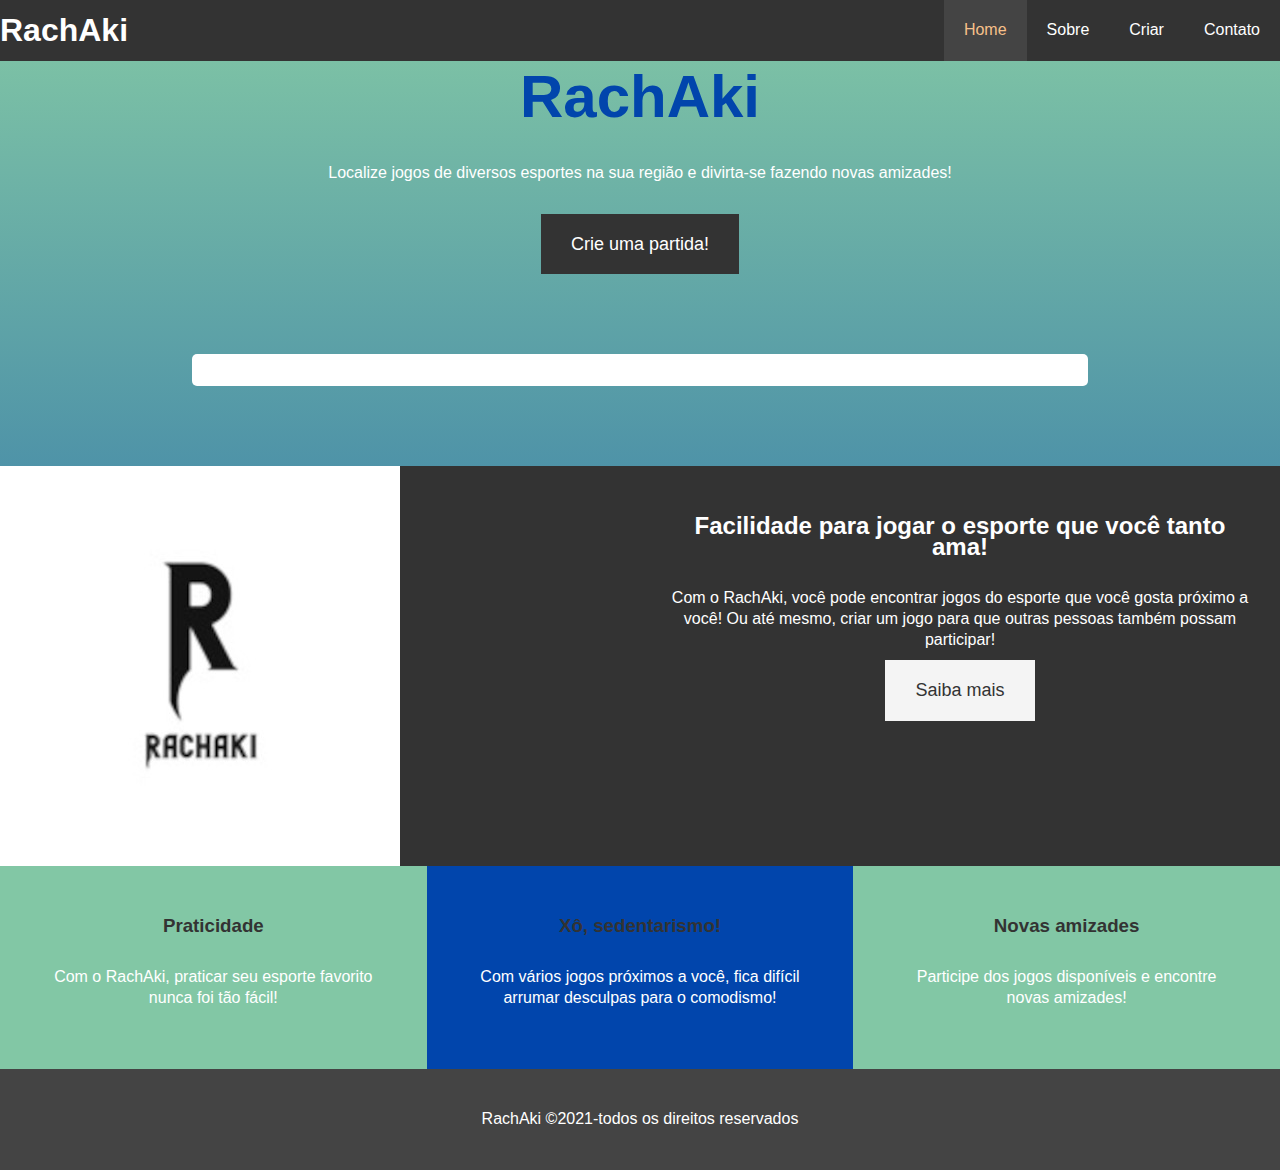
<file: public/src/index.html>
<!DOCTYPE html>
<html lang="pt">

<head>
    <meta charset="UTF-8">
    <meta http-equiv="X-UA-Compatible" content="IE=edge">
    <meta name="viewport" content="width=device-width, initial-scale=1.0">
    <meta name="descripiton" content="RachAki">
    <meta name="keywords" content="RachAki">
    <link rel="shortcut icon" href="../images/favicon.ico" type="image/x-icon">
    <link rel="stylesheet" href="../style/style.css">
    <link rel="stylesheet" href="../style/jogos.css">
    <title>Rachaki - Home</title>
</head>

<body>
    <header>
        <nav id="navbar">
            <div class="container"></div>
            <h1><a href="./index.html">RachAki</a></h1>
            <ul>
                <li><a class="pagina-atual" href="./index.html">Home</a></li>
                <li><a href="./sobre.html">Sobre</a></li>
                <li><a href="./criar.html">Criar</a></li>
                <li><a href="./contato.html">Contato</a></li>
            </ul>
        </nav>
    </header>

    <div id="showcase">
        <div class="container">
            <div class=showcase-principal>
                <h1> <span class="texto-principal">RachAki</span></h1>
                <p class="text-detalhe">Localize jogos de diversos esportes na sua região e divirta-se fazendo novas
                    amizades!</p>
                <a class="btn" href="criar.html" id="create-match">Crie uma partida!</a>
            </div>
        </div>
    </div>

    <section class="jogos-box">
        <div class="jogos">

        </div>
    </section>

    <section id="info-principal" class="bg-escuro">
        <div class="info-imagem"></div>
        <div class="info-conteudo">
            <h2><span>Facilidade para jogar o esporte que você tanto ama!</span></h2>
            <p>Com o RachAki, você pode encontrar jogos do esporte que você gosta próximo a você! Ou até mesmo, criar um
                jogo para que outras pessoas também possam participar!
            </p>
            <a class="btn btn-claro" href="./sobre.html">Saiba mais</a>
        </div>
    </section>

    <section id="caracteristicas">
        <div class="box bg-claro">
            <i class=" fa-hotel fa-3x"></i>
            <h3>Praticidade</h3>
            <p>Com o RachAki, praticar seu esporte favorito nunca foi tão fácil!</p>
        </div>

        <div class="box bg-principal">
            <i class=" fa-utensils fa-3x"></i>
            <h3>Xô, sedentarismo!</h3>
            <p>Com vários jogos próximos a você, fica difícil arrumar desculpas para o comodismo!</p>
        </div>

        <div class="box bg-claro">
            <i class="fas fa-dumbbell fa-3x"></i>
            <h3>Novas amizades</h3>
            <p>Participe dos jogos disponíveis e encontre novas amizades!</p>
        </div>

    </section>
    <div class="clr"></div>
    <footer id=rodape>
        <p>RachAki &copy;2021-todos os direitos reservados</p>
    </footer>

    <script src="../scripts/index.js"></script>
</body>

</html>
</file>
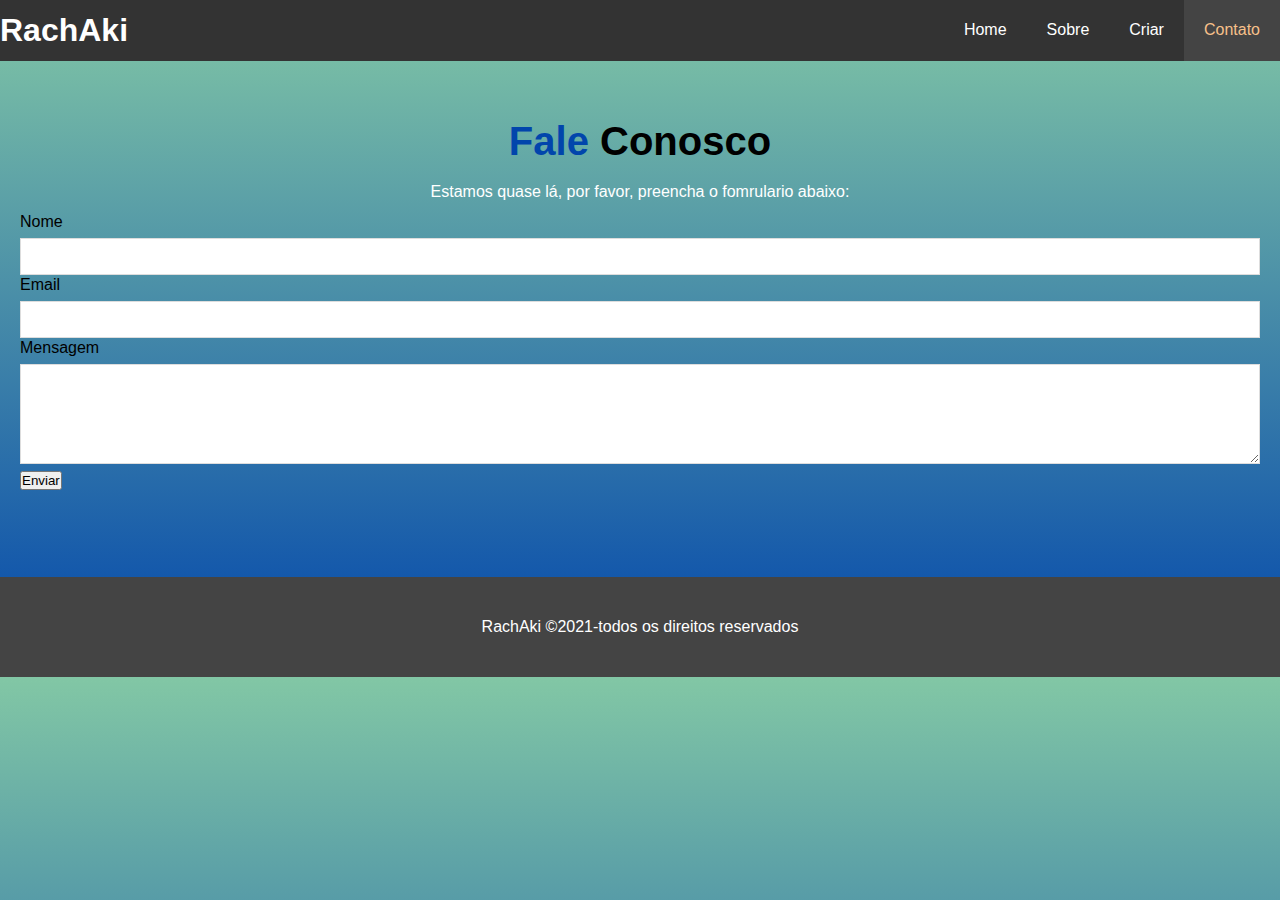
<file: public/src/contato.html>
<!DOCTYPE html>
<html lang="pt">

<head>
    <meta charset="UTF-8">
    <meta http-equiv="X-UA-Compatible" content="IE=edge">
    <meta name="viewport" content="width=device-width, initial-scale=1.0">
    <meta name="descripiton" content="RachAki">
    <meta name="keywords" content="RachAki">
    <link rel="shortcut icon" href="../images/favicon.ico" type="image/x-icon">
    <link rel="stylesheet" href="../style/style.css">
    <link rel="stylesheet" href="../style/estilo.css">
    <title>Rachaki - Fale Conosco</title>

</head>

<body>
    <header>
        <nav id="navbar">
            <div class="container"></div>
            <h1><a href="./index.html">RachAki</a></h1>
            <ul>
                <li><a href="./index.html">Home</a></li>
                <li><a href="./sobre.html">Sobre</a></li>
                <li><a href="./criar.html">Criar</a></li>
                <li><a class="pagina-atual" href="contato.html">Contato</a></li>
            </ul>
        </nav>
    </header>
    </header>
    <section id="form-contato" class=pad3-y>
        <div class="container">
            <h1 class="cabecalho-form"> <span class="texto-principal">Fale</span> Conosco</h1>
        </div>
        <p>Estamos quase lá, por favor, preencha o fomrulario abaixo: </p>
        <form action="" method="POST">
            <div class="campos-form">
                <label for="nome">Nome</label>
                <input type="text" name="nome" id="nome">
            </div>
            <div class="campos-form">
                <label for="email">Email</label>
                <input type="text" name="email" id="email">
            </div>
            <div class="campos-form">
                <label for="mensagem">Mensagem</label>
                <textarea type="text" name="mensagem" id="mensagem"> </textarea>
            </div>
            <button type="submit">Enviar</button>
        </form>
    </section>
    <footer id=rodape>
        <p>RachAki &copy;2021-todos os direitos reservados</p>
    </footer>
</body>

</html>
</file>
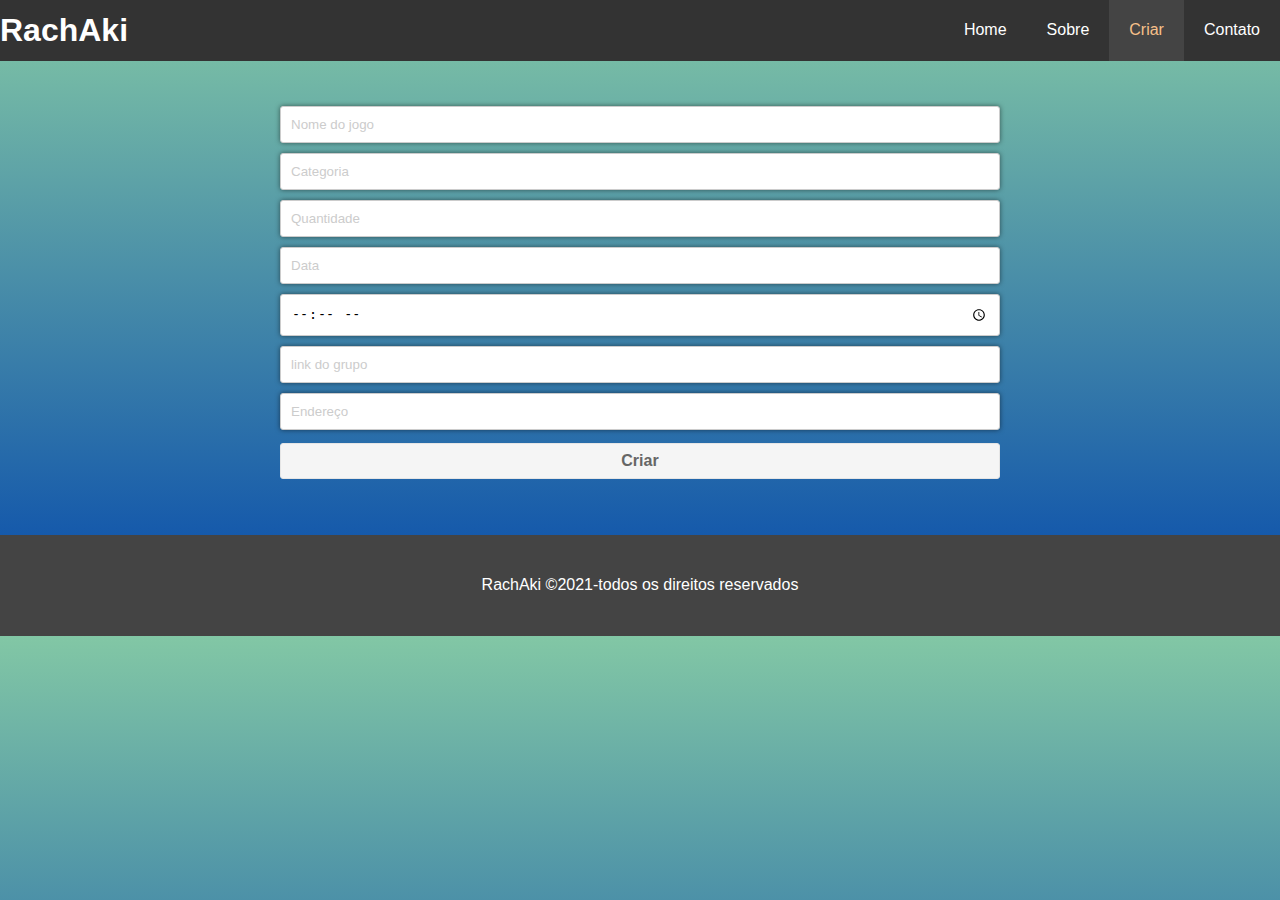
<file: public/src/criar.html>
<!DOCTYPE html>
<html lang="en">

<head>
    <meta charset="UTF-8">
    <meta http-equiv="X-UA-Compatible" content="IE=edge">
    <meta name="viewport" content="width=device-width, initial-scale=1.0">
    <meta name="descripiton" content="RachAki">
    <meta name="keywords" content="RachAki">
    <link rel="shortcut icon" href="../images/favicon.ico" type="image/x-icon">

    <link rel="stylesheet" href="../style/style.css">
    <link rel="stylesheet" href="../style/estilo.css">
    <link rel="stylesheet" href="../style/form.css">
    <title>Rachaki - Crie uma partida</title>
</head>

<body>
    <header>
        <nav id="navbar">
            <div class="container"></div>
            <h1><a href="./index.html">RachAki</a></h1>
            <ul>
                <li><a href="./index.html">Home</a></li>
                <li><a href="./sobre.html">Sobre</a></li>
                <li><a class="pagina-atual" href="./criar.html">Criar</a></li>
                <li><a href="./contato.html">Contato</a></li>
            </ul>
        </nav>
    </header>

    <main>
        <form id="game-form">
            <input type="text" id="game-name" placeholder="Nome do jogo" required />
            <input type="text" id="game-category" placeholder="Categoria" required />
            <input type="number" id="game-quantity" placeholder="Quantidade" />
            <input type="text" id="game-data" placeholder="Data" required />
            <input type="time" id="game-hour" placeholder="Hora" required />
            <input type="url" id="game-url" placeholder="link do grupo" required />
            <input type="text" id="game-adress" placeholder="Endereço" required />
            <button type="submit" id="game-button">Criar</button>
        </form>
    </main>

    <footer id=rodape>
        <p>RachAki &copy;2021-todos os direitos reservados</p>
    </footer>

    <script src="../scripts/index.js"></script>
    <script src="../scripts/db.js"></script>
</body>

</html>
</file>
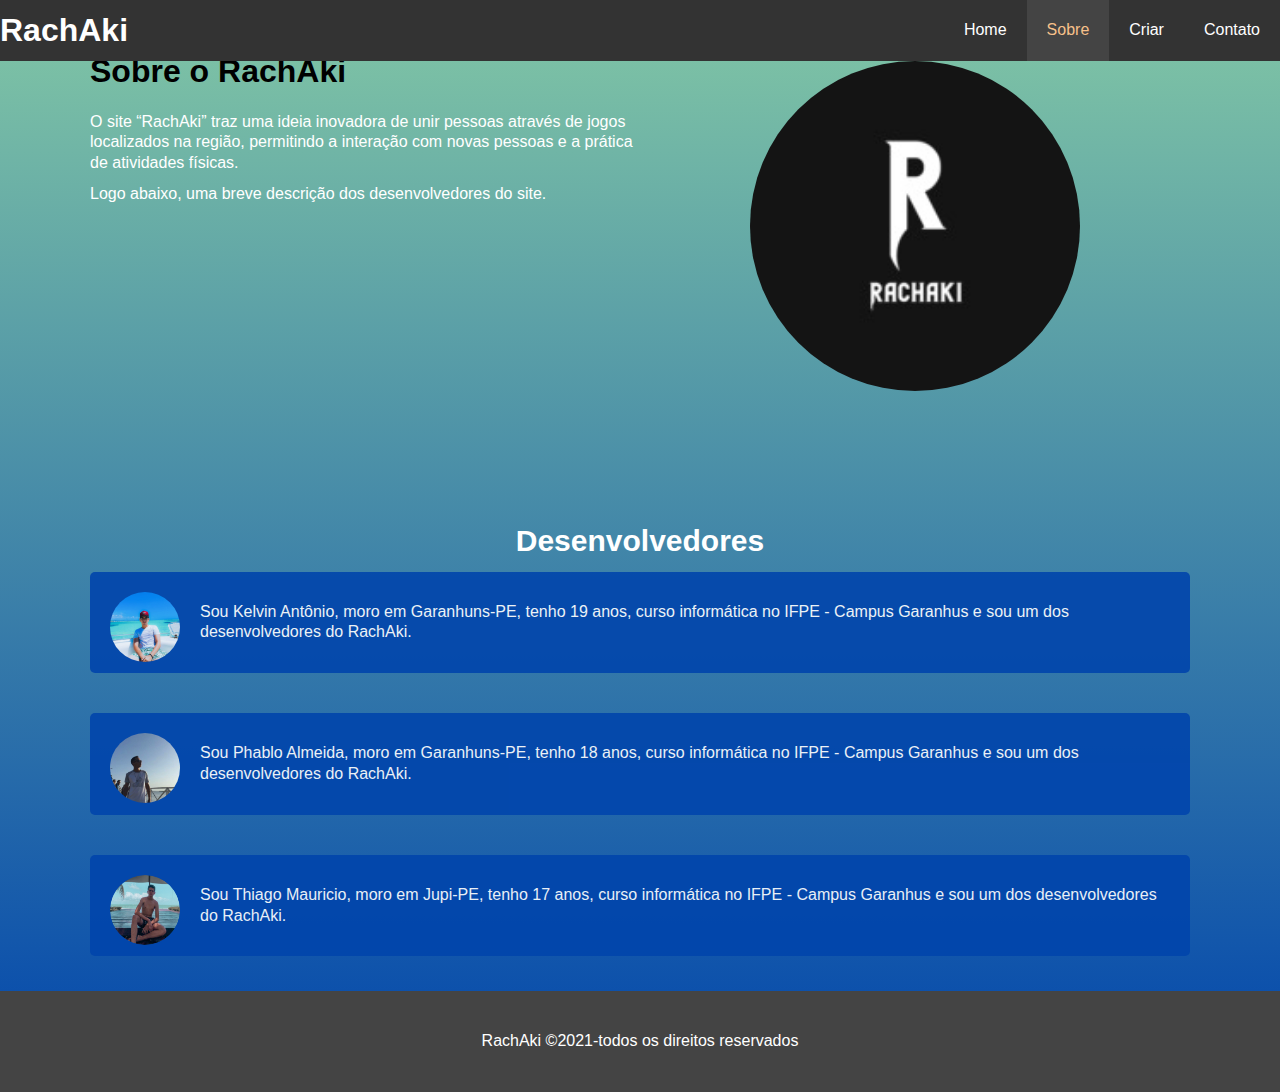
<file: public/src/sobre.html>
<!DOCTYPE html>
<html lang="pt">

<head>
    <meta charset="UTF-8">
    <meta http-equiv="X-UA-Compatible" content="IE=edge">
    <meta name="viewport" content="width=device-width, initial-scale=1.0">
    <meta name="descripiton" content="RachAki">
    <meta name="keywords" content="RachAki">
    <link rel="shortcut icon" href="../images/favicon.ico" type="image/x-icon">
    <link rel="stylesheet" href="../style/style.css">
    <title>Rachaki - Sobre Nós</title>
</head>

<body>
    <header>
        <nav id="navbar">
            <div class="container"></div>
            <h1><a href="./index.html">RachAki</a></h1>
            <ul>
                <li><a href="./index.html">Home</a></li>
                <li><a class="pagina-atual" href="./sobre.html">Sobre</a></li>
                <li><a href="./criar.html">Criar</a></li>
                <li><a href="./contato.html">Contato</a></li>
            </ul>
        </nav>
    </header>
    <section id="info-sobre">
        <div class="container">
            <div class="info-esquerda">
                <h1 class="cabecalho-esquerda"><span class="texto-principal"></span>Sobre o RachAki</h1>
                <p> O site “RachAki” traz uma ideia inovadora de unir pessoas através de jogos localizados na região,
                    permitindo a interação com novas pessoas e a prática de atividades físicas. </p>
                <p>Logo abaixo, uma breve descrição dos desenvolvedores do site.
                </p>
            </div>
            <div class="info-direita">
                <img src="../images/logo_size_invert.jpg" alt="RachAki">
            </div>
        </div>
        <div class="clr"></div>
    </section>
    <section id="reviews" class="pad3-y">
        <div class="container">
            <h2 class="cabecalho-reviews">Desenvolvedores</h2>
            <div class="review bg-principal">
                <img src="../images/kelvin.jpeg" alt="Kelvin">
                <p>Sou Kelvin Antônio, moro em Garanhuns-PE, tenho 19 anos, curso informática no IFPE - Campus Garanhus
                    e sou um dos desenvolvedores do RachAki.</p>
            </div>

            <div class="review bg-principal">
                <img src="../images/phablo.jpeg" alt="Phablo">
                <p>Sou Phablo Almeida, moro em Garanhuns-PE, tenho 18 anos, curso informática no IFPE - Campus Garanhus
                    e sou um dos desenvolvedores do RachAki.</p>
            </div>

            <div class="review bg-principal">
                <img src="../images/thiago.png" alt="Thiago">
                <p>Sou Thiago Mauricio, moro em Jupi-PE, tenho 17 anos, curso informática no IFPE - Campus Garanhus e
                    sou um dos desenvolvedores do RachAki. </p>
            </div>
        </div>
    </section>
    <footer id=rodape>
        <p>RachAki &copy;2021-todos os direitos reservados</p>
    </footer>
</body>

</html>
</file>
<file: public/style/style.css>
* {
  margin: 0;
  padding: 0;
  box-sizing: border-box;
}

html,
body {
  font-family: 'Segoe UI', Tahoma, Geneva, Verdana, sans-serif;
  line-height: 1.3em;
  background: linear-gradient(to top, #0145ac, #82c7a5);
}

a {
  color: #333;
  text-decoration: none;
}

h1,
h2,
h3 {
  padding-bottom: 20px;
}

p {
  margin: 10px 0;
  color: white;
}

.pad1-y {
  padding: 10px 0;
}

.pad2-y {
  padding: 20px 0;
}

.pad3-y {
  padding: 30px 0;
}

#navbar {
  background: #333;
  color: #0145ac;
  overflow: auto;
}

#navbar a {
  color: white;
}

#navbar h1 {
  float: left;
  padding-top: 20px;
}

#navbar ul {
  list-style: none;
  margin: 0;
  float: right;
}

#navbar ul li {
  float: left;
}

#navbar ul li a {
  display: block;
  padding: 20px;
  text-align: center;
}

#navbar ul li a:hover,
#navbar ul li a.pagina-atual {
  background: #444;
  color: #f7c08a;
}

.container {
  margin: auto;
  max-width: 1100px;
  overflow: auto;
  padding-bottom: 0 20px;
}

#showcase {
  margin-bottom: 5rem;
}

#showcase .showcase-principal {
  color: #0145ac;
  text-align: center;
  padding: top 170px;
}

#showcase .showcase-principal h1 {
  font-size: 60px;
  line-height: 1.2em;
}

.texto-principal {
  color: #0145ac;
}

.texto-detalhe {
  font-size: 20px;
}

#showcase .showcase-principal p {
  padding-bottom: 20px;
  line-height-step: 1.7em;
}

.btn {
  display: inline-block;
  font-size: 18px;
  color: white;
  background-color: #333;
  padding: 20px 30px;
  border: none;
  cursor: pointer;
}

.btn:hover {
  background-color: #f7c08a;
  color: #333;
}

.btn-claro {
  background: #f4f4f4;
  color: #333;
}

#info-principal {
  height: 400px;
}

#info-principal .info-imagem {
  float: left;
  width: 100px;
  background: url('../images/logo_size_400.jpg') no-repeat;
  min-height: 100%;
  min-width: 50%;
}

#info-principal .info-conteudo {
  float: right;
  width: 50%;
  height: 100%;
  text-align: center;
  padding: 50px 30px;
  overflow: hidden;
  color: #fff;
}

.bg-escuro {
  background: #333;
  color: #fff;
}

.box {
  float: left;
  width: 33.333%;
  padding: 50px;
  text-align: center;
}

.box i {
  margin-bottom: 10px;
}

.bg-claro {
  background: #82c7a5;
  color: #333;
}

.bg-principal {
  background: #0145ac;
  color: #333;
}

#rodape {
  background: #444;
  color: #fff;
  text-align: center;
  padding: 30px;
}

.clr {
  clear: both;
}

#info-sobre {
  background-image: url(#);
}

#info-sobre .info-esquerda {
  float: left;
  width: 50%;
  min-height: 70%;
}

#info-sobre .info-direita {
  float: right;
  width: 50%;
  min-height: 70%;
}

#info-sobre .info-direita img {
  display: block;
  margin: auto;
  width: 60%;
  border-radius: 50%;
}

.cabecalho-reviews {
  font-size: 30px;
}

#reviews {
  height: 600px;
  padding-top: 40px;
}

#reviews h2 {
  color: #fff;
  text-align: center;
  padding-top: 100px;
}

#reviews .review {
  padding: 20px;
  margin-bottom: 40px;
  border-radius: 5px;
  opacity: 0.9;
}

#reviews .review img {
  width: 70px;
  float: left;
  margin-right: 20px;
  border-radius: 50%;
}

.cabecalho-form {
  text-align: center;
  padding: 20px;
  font-size: 40px;
}

#form-contato {
  margin: 20px 20px;
}

#form-contato p {
  text-align: center;
}

#form-contato label {
  display: block;
  margin-bottom: 5px;
}

#form-contato input,
#form-contato textarea {
  width: 100%;
  padding: 10px;
  border: 1px #ddd solid;
}

#form-contato textarea {
  height: 100px;
}

#form-contato input focus,
#form-contato textarea :focus {
  outline: none;
  color: #f7c08a;
}

.classe1 {
  background: blue;
}
</file>
<file: public/style/jogos.css>
.jogos-box {
  display: flex;
  justify-content: center;
  flex-direction: column;
  margin-bottom: 5rem;
  background: white;
  align-content: center;
  margin-inline: auto;
  max-width: 70%;
  border-radius: 5px;
  justify-content: center;
  align-items: center;
}

.jogos {
  padding: 1rem;
  display: flex;
  flex-wrap: wrap;
  width: 100%;
}

.jogo {
  display: flex;
  flex-direction: column;
  border: 1px solid #e5e5e5;
  width: 11rem;
  padding: 1rem;
  margin: 0.5rem;
  min-height: 21.75rem;
}

.game-name {
  font-size: 1.2rem;
  font-weight: bold;
  margin-bottom: 0.5rem;
  margin-bottom: 10px;
  text-transform: capitalize;
}

.game-props {
  font-size: 1rem;
  color: rgb(68, 68, 68);
  margin-bottom: 10px;
}

.game-button {
  background: #f5f5f5;
  border: 1px solid #e5e5e5;
  padding: 0.5rem;
  border-radius: 0.5rem;
  font-size: 1rem;
  font-weight: bold;
  color: #666;
  margin-top: 0.5rem;
  cursor: pointer;
}

.game-button:hover {
  background: #e5e5e5;
}

.prop-name {
  font-weight: bold;
  display: block;
}

.game-delete {
  background: #ff6961;
  border: 1px solid #e5e5e5;
  padding: 0.5rem;
  border-radius: 0.5rem;
  font-size: 1rem;
  font-weight: bold;
  color: #fff;
  margin-top: 0.5rem;
  cursor: pointer;
}
</file>
<file: public/style/estilo.css>
* {
  margin: 0px;
  padding: 0px;
}

body {
  background: linear-gradient(to top, #0145ac, #82c7a5);
  color: black;
  font-family: arial;
}

#navbar {
  background: #333;
  color: #0145ac;
  overflow: auto;
}

#navbar a {
  color: white;
}

#navbar h1 {
  float: left;
  padding-top: 20px;
}

#navbar ul {
  list-style: none;
  margin: 0;
  float: right;
}

#navbar ul li {
  float: left;
}

#navbar ul li a {
  display: block;
  padding: 20px;
  text-align: center;
}

#navbar ul li a:hover,
#navbar ul li a.pagina-atual {
  background: #444;
  color: #f7c08a;
}

.container {
  margin: auto;
  max-width: 1100px;
  overflow: auto;
  padding-bottom: 0 20px;
}

div#corpo-form {
  width: 420px;
  margin: 130px auto 0px auto;
}

div#corpo-form h1 {
  text-align: center;
  padding: 20px;
}

a {
  color: black;
  text-decoration: none;
  text-align: center;
  display: block;
}

a:hover {
  text-decoration: underline;
}

::-webkit-input-placeholder {
  color: black;
}

#rodape {
  background: #444;
  color: #fff;
  text-align: center;
  margin-top: 4.4%;
  padding: 30px;
}

#subtitulo2 {
  text-align: center;
}

#quantidade {
  display: block;
  height: 55px;
  width: 400px;
  margin: 10px;
  border-radius: 30px;
  border: 1px solid black;
  font-size: 16pt;
  padding: 10px 20px;
  background-color: rgba(255, 255, 255, 0.01);
  color: black;
  outline: none;
  cursor: pointer;
}
</file>
<file: public/style/form.css>
#game-form {
  display: flex;
  flex-direction: column;
  align-items: center;
  justify-content: center;
  margin: 2.5rem;
}

#game-form input {
  margin: 5px;
  width: 60%;
  padding: 10px;
  border: 1px solid #ccc;
  border-radius: 3px;
  box-shadow: 0px 0px 5px rgba(0, 0, 0, 0.5);
}

/* placeholder */
#game-form input::placeholder {
  color: #ccc;
}

#game-button {
  background: #f5f5f5;
  border: 1px solid #e5e5e5;
  padding: 0.5rem;
  border-radius: 3px;
  font-size: 1rem;
  font-weight: bold;
  color: #666;
  margin-top: 0.5rem;
  cursor: pointer;
  width: 60%;
}

/* Chrome, Safari, Edge, Opera */
input::-webkit-outer-spin-button,
input::-webkit-inner-spin-button {
  -webkit-appearance: none;
  margin: 0;
}

/* Firefox */
input[type='number'] {
  -moz-appearance: textfield;
}

::-webkit-datetime-edit-year-field:not([aria-valuenow]) {
  color: transparent;
}
</file>
